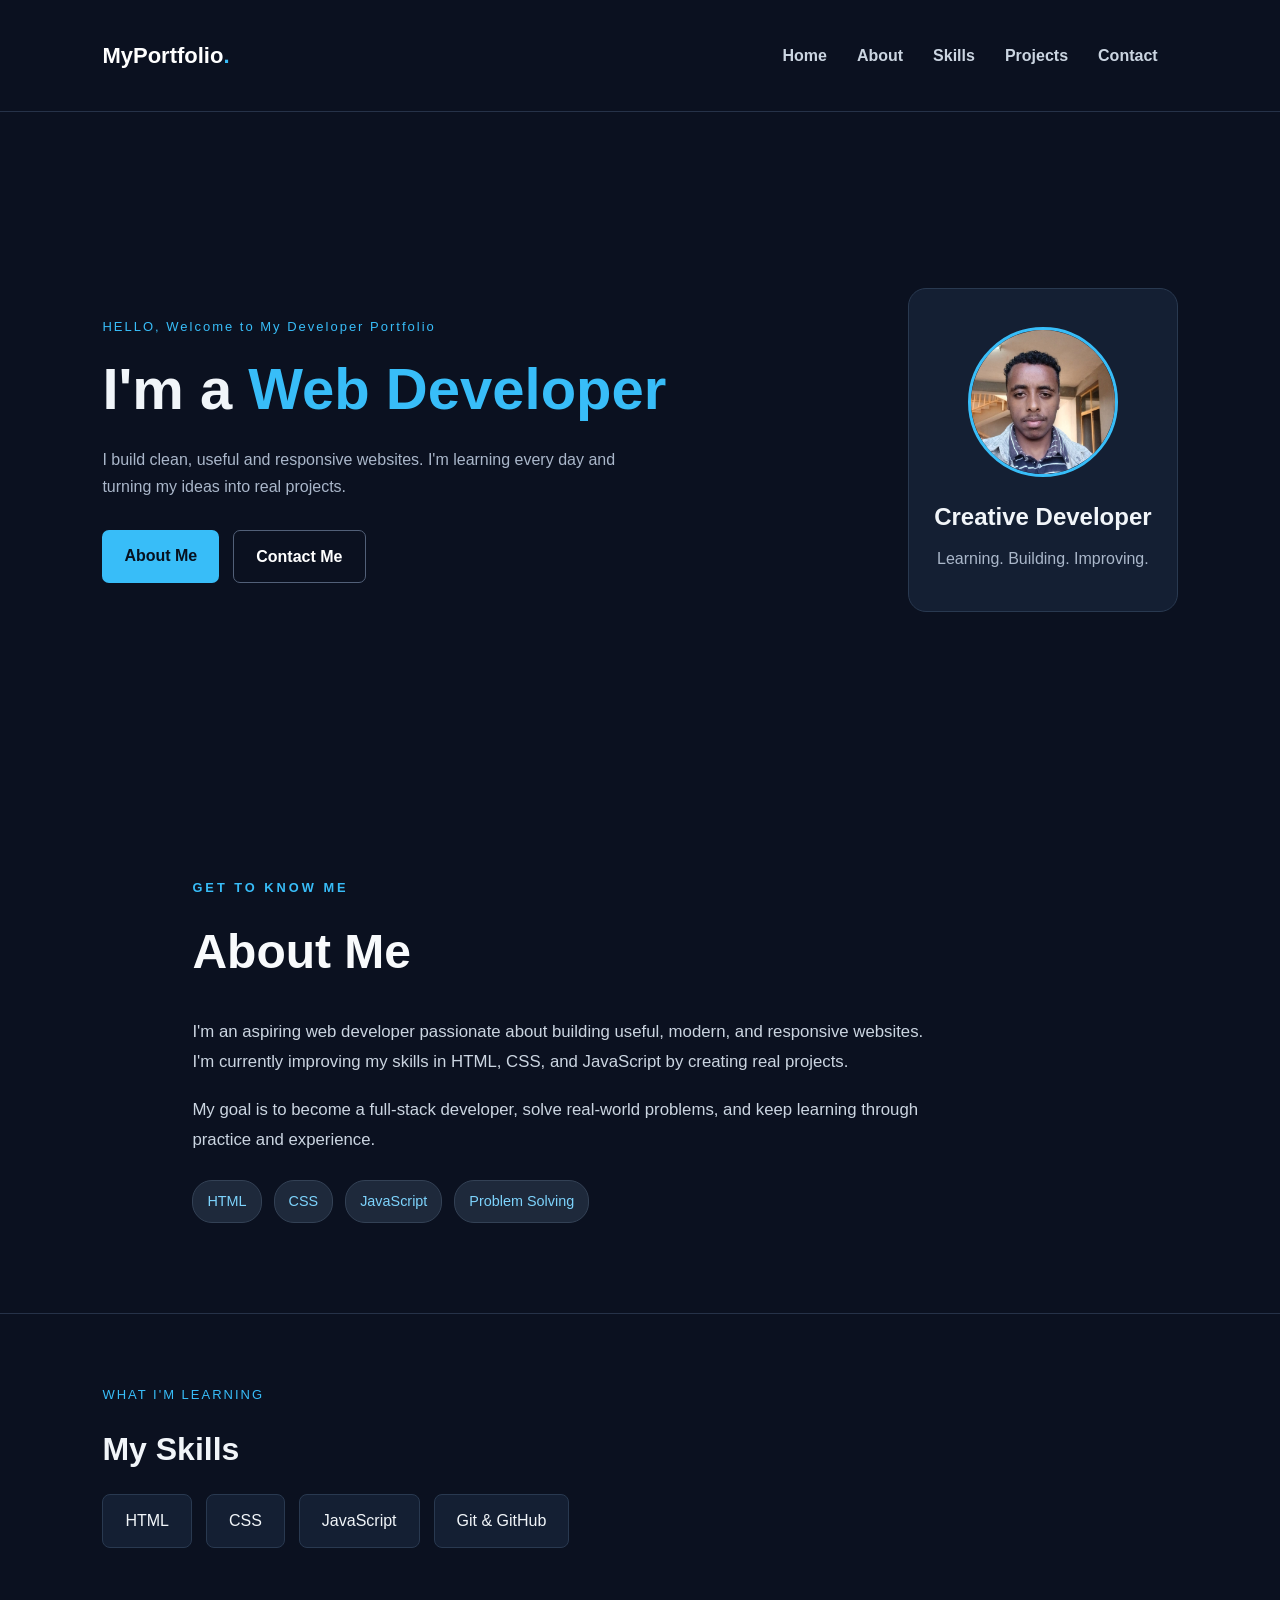
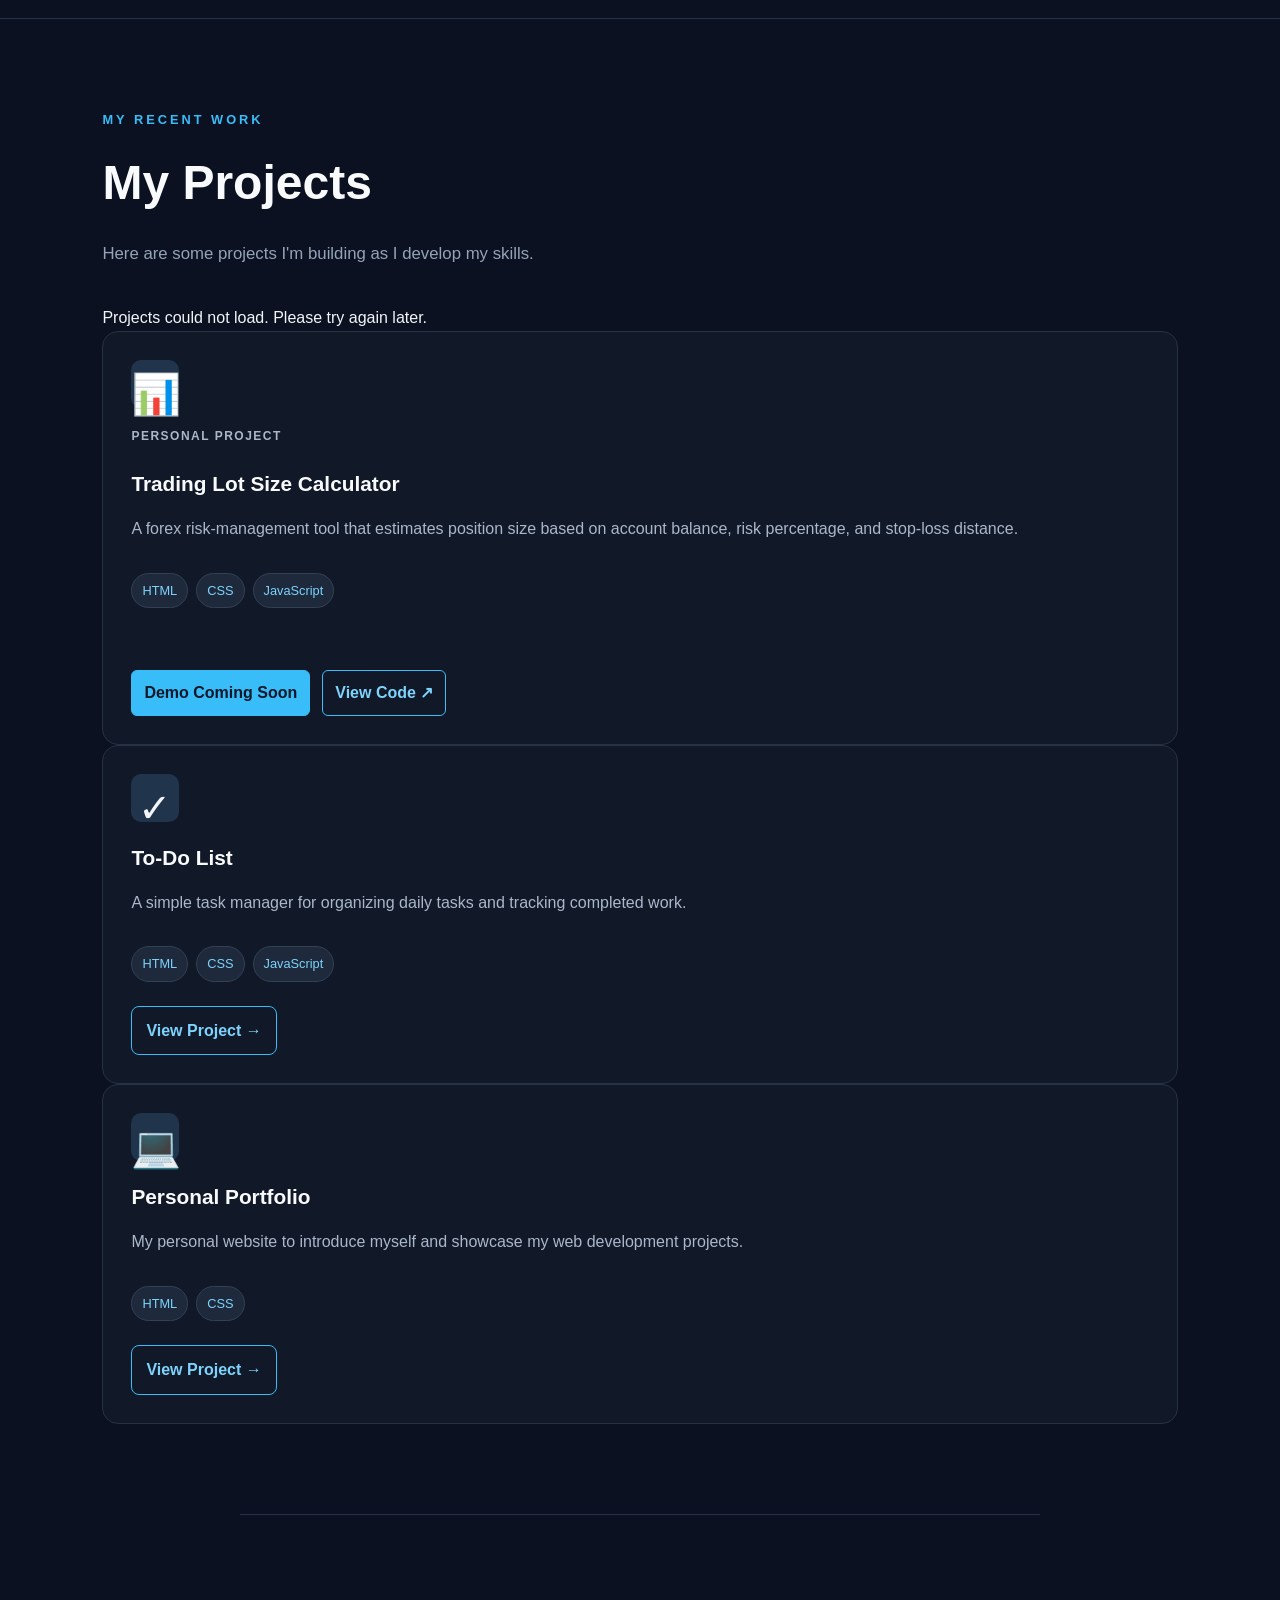
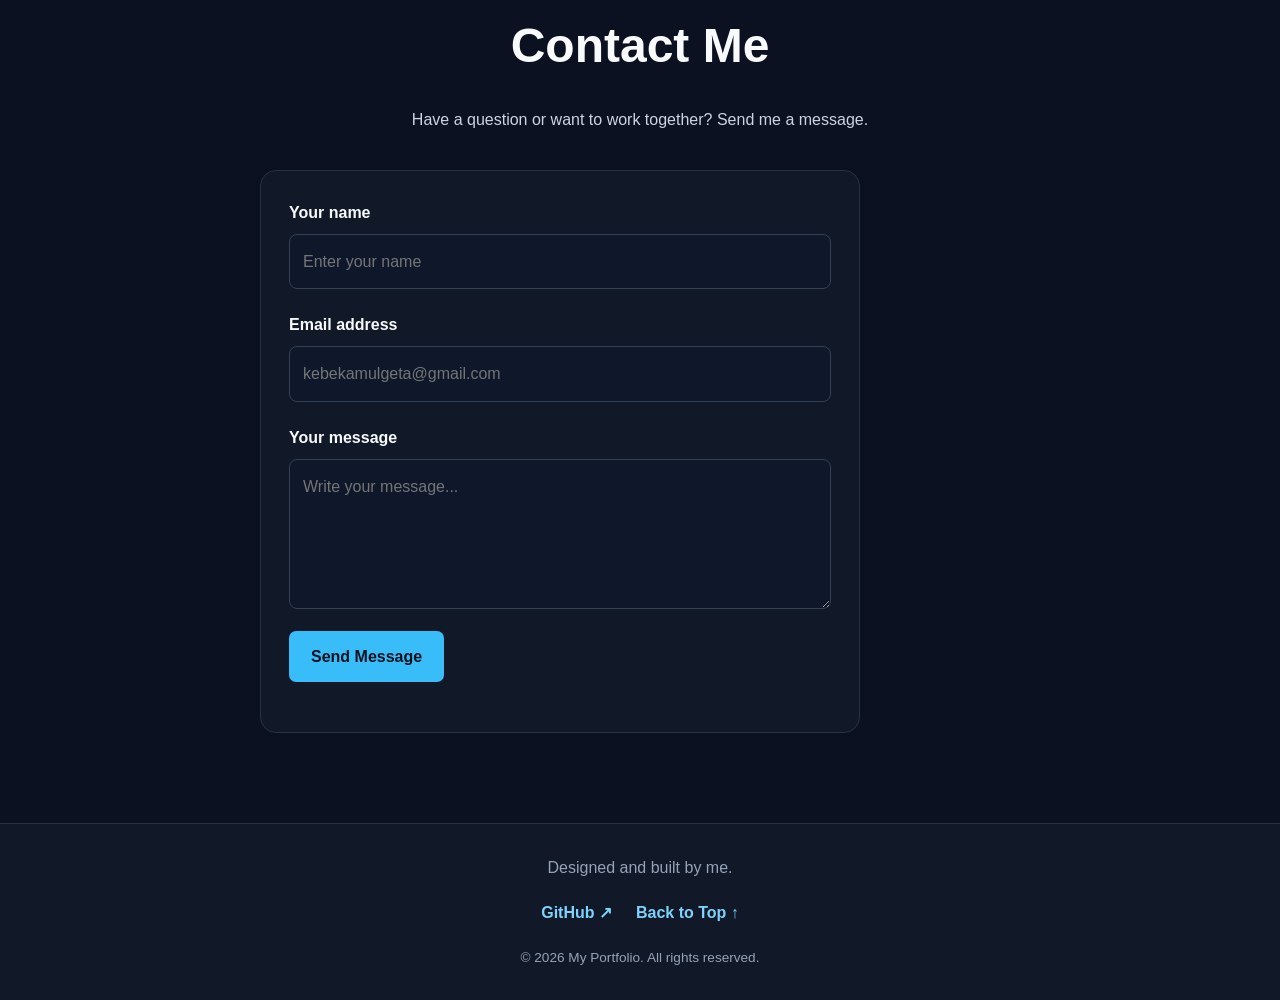
<file: index.html>
<!DOCTYPE html>
<html lang="en">
<head>
    <meta charset="UTF-8">
    <meta name="viewport" content="width=device-width, initial-scale=1.0">
    <title>My Portfolio | Web Developer</title>
    <link rel="stylesheet" href="style.css">
    
<script src="script.js" defer></script>

</head>
<body>

    
<header class="navbar">
    <a href="#home" class="logo">MyPortfolio<span>.</span></a>

    <button
        class="menu-toggle"
        id="menu-toggle"
        aria-label="Open navigation menu"
        aria-expanded="false"
        aria-controls="nav-menu"
    >
        ☰
    </button>

    <nav id="nav-menu">
        <a href="#home">Home</a>
        <a href="#about">About</a>
        <a href="#skills">Skills</a>
        <a href="#projects">Projects</a>
        <a href="#contact">Contact</a>
    </nav>
</header>


    <main>
        <section class="hero" id="home">
            <div class="hero-content">
                <p class="greeting">HELLO, Welcome to My Developer Portfolio</p>

                <h1>I'm a <span>Web Developer</span></h1>

                <p class="description">
                    I build clean, useful and responsive websites.
                    I'm learning every day and turning my ideas into
                    real projects.
                </p>

                <div class="buttons">
                    <a href="#about" class="btn primary">About Me</a>
                    <a href="#contact" class="btn secondary">Contact Me</a>
                </div>
            </div>

            <div class="hero-card">
                <img src="port.jpg" alt="My profile photo" class="profile-photo">
                <h2>Creative Developer</h2>
                <p>Learning. Building. Improving.</p>
            </div>
        </section>

        
<section id="about" class="about">
    <p class="eyebrow">GET TO KNOW ME</p>

    <h2>About Me</h2>

    <p class="about-description">
        I'm an aspiring web developer passionate about
        building useful, modern, and responsive websites.
        I'm currently improving my skills in HTML, CSS,
        and JavaScript by creating real projects.
    </p>

    <p class="about-description">
        My goal is to become a full-stack developer,
        solve real-world problems, and keep learning
        through practice and experience.
    </p>

    <div class="about-skills">
        <span>HTML</span>
        <span>CSS</span>
        <span>JavaScript</span>
        <span>Problem Solving</span>
    </div>
</section>

        <section class="skills section" id="skills">
            <p class="eyebrow">WHAT I'M LEARNING</p>
            <h2>My Skills</h2>

            <div class="skill-list">
                <div class="skill">HTML</div>
                <div class="skill">CSS</div>
                <div class="skill">JavaScript</div>
                <div class="skill">Git & GitHub</div>
            </div>
        </section>

        
<section class="projects section" id="projects">
    <p class="eyebrow">MY RECENT WORK</p>
    <h2>My Projects</h2>
    <p class="projects-intro">
        Here are some projects I'm building as I develop my skills.
    </p>

    <div class="project-grid" id="project-grid">
    <p id="projects-message">Loading projects...</p>
</div>

        

<article class="project-card">
    <div class="project-icon">📊</div>

    <p class="project-status">PERSONAL PROJECT</p>

    <h3>Trading Lot Size Calculator</h3>

    <p class="project-description">
        A forex risk-management tool that estimates
        position size based on account balance,
        risk percentage, and stop-loss distance.
    </p>

    <div class="project-tags">
        <span>HTML</span>
        <span>CSS</span>
        <span>JavaScript</span>
    </div>

    
<div class="project-actions">
    <a
    href="#projects"
    class="project-link primary"
    aria-label="Lot Size Calculator demo coming soon"
>
    Demo Coming Soon
</a>

    <a
        href="https://github.com/kebekakibo/lot-size-calculator"
        target="_blank"
        rel="noopener noreferrer"
        class="project-link secondary"
    >
        View Code ↗
    </a>
</div>

</article>


        <article class="project-card">
            <div class="project-icon">✓</div>
            <h3>To-Do List</h3>
            <p>
                A simple task manager for organizing daily tasks
                and tracking completed work.
            </p>
            <div class="project-tags">
                <span>HTML</span>
                <span>CSS</span>
                <span>JavaScript</span>
            </div>
            <a href="#contact" class="project-link">View Project →</a>
        </article>

        <article class="project-card">
            <div class="project-icon">💻</div>
            <h3>Personal Portfolio</h3>
            <p>
                My personal website to introduce myself and
                showcase my web development projects.
            </p>
            <div class="project-tags">
                <span>HTML</span>
                <span>CSS</span>
            </div>
            <a href="#home" class="project-link">View Project →</a>
        </article>

    </div>
</section>



        
<section id="contact" class="section">
  <h2>Contact Me</h2>

  <p class="contact-intro">
    Have a question or want to work together?
    Send me a message.
  </p>

  <form id="contact-form" class="contact-form">
<div class="honeypot-field" aria-hidden="true">
    <label for="website">Leave this field empty</label>
    <input
        type="text"
        id="website"
        name="website"
        tabindex="-1"
        autocomplete="off"
    >
</div>

    <div class="form-group">
      <label for="name">Your name</label>
      <input
        type="text"
        id="name"
        name="name"
        placeholder="Enter your name"
        required
      >
    </div>

    <div class="form-group">
      <label for="email">Email address</label>
      <input
        type="email"
        id="email"
        name="email"
        placeholder="kebekamulgeta@gmail.com"
        required
      >
    </div>

    <div class="form-group">
      <label for="message">Your message</label>
      <textarea
        id="message"
        name="message"
        placeholder="Write your message..."
        required
      ></textarea>
    </div>

    <button type="submit" class="btn primary">
      Send Message
    </button>

    <p id="form-status" role="status" aria-live="polite"></p>
  </form>
</section>

    </main>

    
<footer class="site-footer">
    <p>Designed and built by me.</p>

    <div class="footer-links">
        <a
            href="https://github.com/kebekakibo"
            target="_blank"
            rel="noopener noreferrer"
        >
            GitHub ↗
        </a>

        <a href="#home">Back to Top ↑</a>
    </div>

    <p class="copyright">
        © 2026 My Portfolio. All rights reserved.
    </p>
</footer>


   

    
</body>
</html>
</file>
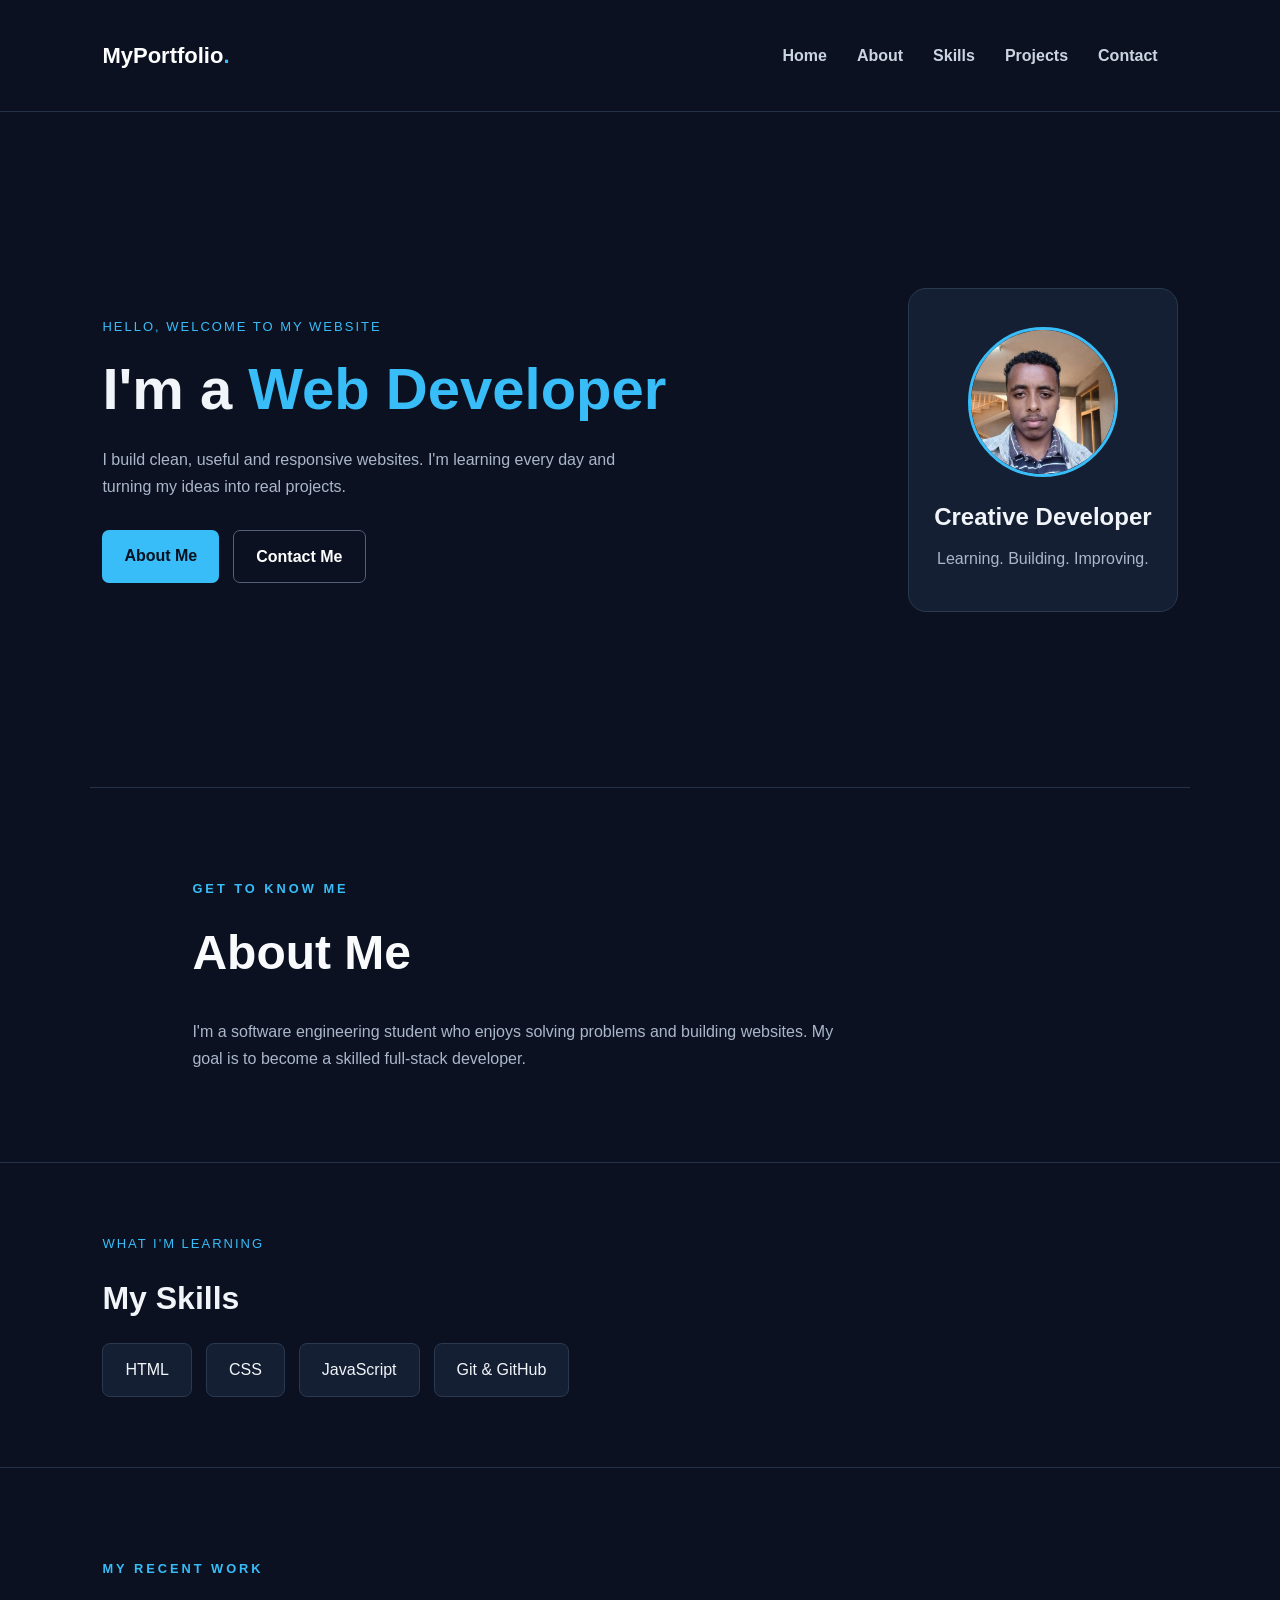
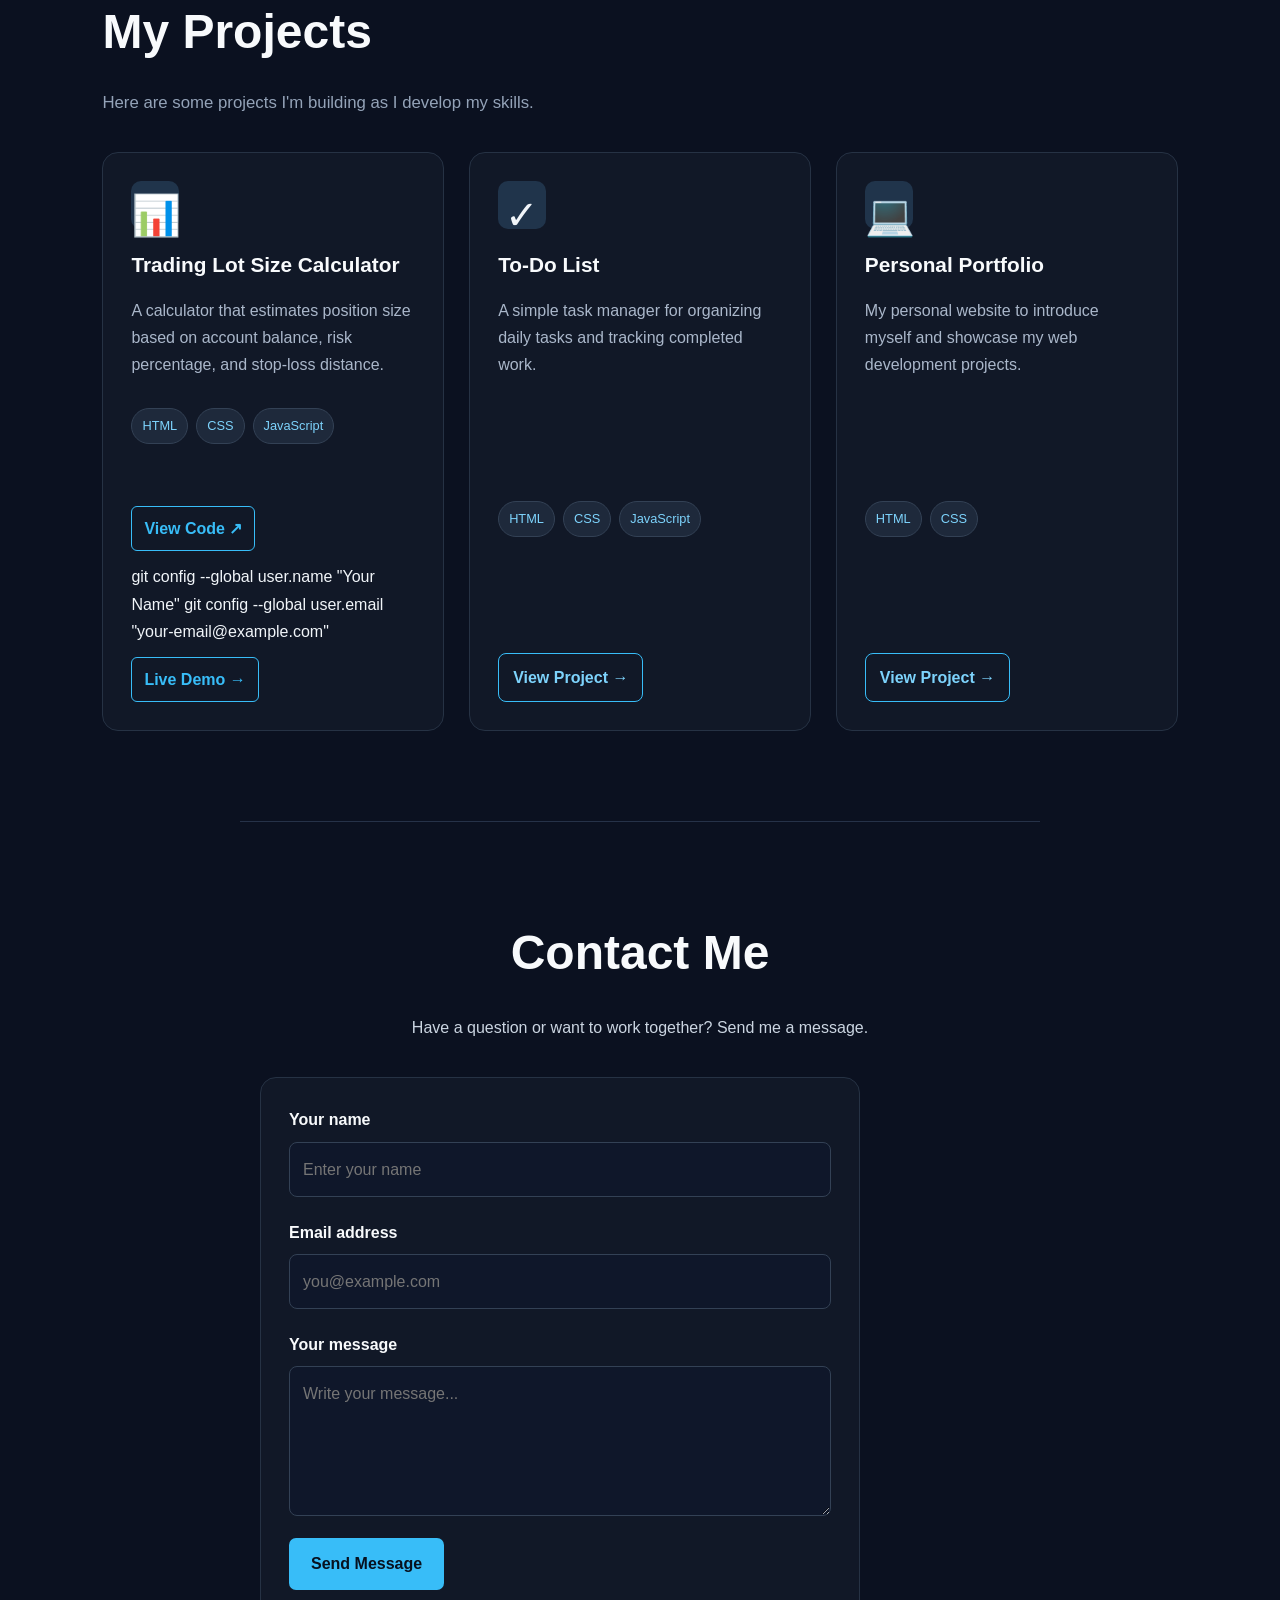
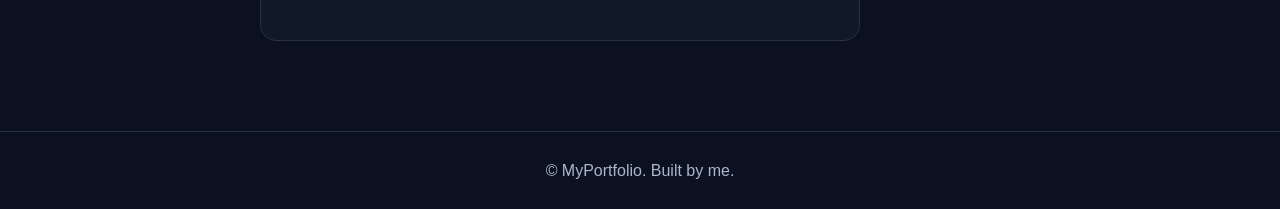
<file: learn.html>
<!DOCTYPE html>
<html lang="en">
<head>
    <meta charset="UTF-8">
    <meta name="viewport" content="width=device-width, initial-scale=1.0">
    <title>My Portfolio | Web Developer</title>
    <link rel="stylesheet" href="style.css">
    <script> src="script.js" defer </script>
</head>
<body>

    
<header class="navbar">
    <a href="#home" class="logo">MyPortfolio<span>.</span></a>

    <button
        class="menu-toggle"
        id="menu-toggle"
        aria-label="Open navigation menu"
        aria-expanded="false"
        aria-controls="nav-menu"
    >
        ☰
    </button>

    <nav id="nav-menu">
        <a href="#home">Home</a>
        <a href="#about">About</a>
        <a href="#skills">Skills</a>
        <a href="#projects">Projects</a>
        <a href="#contact">Contact</a>
    </nav>
</header>


    <main>
        <section class="hero" id="home">
            <div class="hero-content">
                <p class="greeting">HELLO, WELCOME TO MY WEBSITE</p>

                <h1>I'm a <span>Web Developer</span></h1>

                <p class="description">
                    I build clean, useful and responsive websites.
                    I'm learning every day and turning my ideas into
                    real projects.
                </p>

                <div class="buttons">
                    <a href="#about" class="btn primary">About Me</a>
                    <a href="#contact" class="btn secondary">Contact Me</a>
                </div>
            </div>

            <div class="hero-card">
                <img src="port.jpg" alt="My profile photo" class="profile-photo">
                <h2>Creative Developer</h2>
                <p>Learning. Building. Improving.</p>
            </div>
        </section>

        <section class="about section" id="about">
            <p class="eyebrow">GET TO KNOW ME</p>
            <h2>About Me</h2>
            <p>
                I'm a software engineering student who enjoys
                solving problems and building websites. My goal
                is to become a skilled full-stack developer.
            </p>
        </section>

        <section class="skills section" id="skills">
            <p class="eyebrow">WHAT I'M LEARNING</p>
            <h2>My Skills</h2>

            <div class="skill-list">
                <div class="skill">HTML</div>
                <div class="skill">CSS</div>
                <div class="skill">JavaScript</div>
                <div class="skill">Git & GitHub</div>
            </div>
        </section>

        
<section class="projects section" id="projects">
    <p class="eyebrow">MY RECENT WORK</p>
    <h2>My Projects</h2>
    <p class="projects-intro">
        Here are some projects I'm building as I develop my skills.
    </p>

    <div class="project-grid">

        
<article class="project-card">
  <div class="project-icon">📊</div>

  <h3>Trading Lot Size Calculator</h3>

  <p>
    A calculator that estimates position size
    based on account balance, risk percentage,
    and stop-loss distance.
  </p>

  <div class="project-tags">
    <span>HTML</span>
    <span>CSS</span>
    <span>JavaScript</span>
  </div>

  <div class="project-actions">
    <a
      href="https://github.com/kebekakibo/lot-size-calculator"
      target="_blank"
      rel="noopener noreferrer"
      class="project-link"
    >
      View Code ↗
    </a>
git config --global user.name "Your Name"
git config --global user.email "your-email@example.com"
    <a
      href="projects/lot-size-calculator/learn.html"
      class="project-link"
    >
      Live Demo →
    </a>
  </div>
</article>


        <article class="project-card">
            <div class="project-icon">✓</div>
            <h3>To-Do List</h3>
            <p>
                A simple task manager for organizing daily tasks
                and tracking completed work.
            </p>
            <div class="project-tags">
                <span>HTML</span>
                <span>CSS</span>
                <span>JavaScript</span>
            </div>
            <a href="#contact" class="project-link">View Project →</a>
        </article>

        <article class="project-card">
            <div class="project-icon">💻</div>
            <h3>Personal Portfolio</h3>
            <p>
                My personal website to introduce myself and
                showcase my web development projects.
            </p>
            <div class="project-tags">
                <span>HTML</span>
                <span>CSS</span>
            </div>
            <a href="#home" class="project-link">View Project →</a>
        </article>

    </div>
</section>


        
<section id="contact" class="section">
  <h2>Contact Me</h2>

  <p class="contact-intro">
    Have a question or want to work together?
    Send me a message.
  </p>

  <form id="contact-form" class="contact-form">
    <div class="form-group">
      <label for="name">Your name</label>
      <input
        type="text"
        id="name"
        name="name"
        placeholder="Enter your name"
        required
      >
    </div>

    <div class="form-group">
      <label for="email">Email address</label>
      <input
        type="email"
        id="email"
        name="email"
        placeholder="you@example.com"
        required
      >
    </div>

    <div class="form-group">
      <label for="message">Your message</label>
      <textarea
        id="message"
        name="message"
        placeholder="Write your message..."
        required
      ></textarea>
    </div>

    <button type="submit" class="btn primary">
      Send Message
    </button>

    <p id="form-status" role="status" aria-live="polite"></p>
  </form>
</section>

    </main>

    <footer>
        <p>&copy; <span id="year"></span> MyPortfolio. Built by me.</p>
    </footer>

    <script src="script.js"></script>
</body>
</html>
</file>
<file: style.css>
/* 1. Basic reset */
* {
    margin: 0;
    padding: 0;
    box-sizing: border-box;
}

html {
    scroll-behavior: smooth;
}

body {
    font-family: Arial, sans-serif;
    background: #0b1120;
    color: #f1f5f9;
    line-height: 1.7;
}

/* 2. Navigation bar */
.navbar {
    display: flex;
    justify-content: space-between;
    align-items: center;
    padding: 22px 8%;
    border-bottom: 1px solid #263248;
}

.logo {
    font-size: 22px;
    font-weight: bold;
    color: white;
    text-decoration: none;
}

.logo span,
.hero h1 span {
    color: #38bdf8;
}

/* Mobile responsive hero section */
@media (max-width: 768px) {
    .hero {
        flex-direction: column;
        text-align: center;
        gap: 30px;
        padding: 40px 20px;
    }

    .hero-content {
        width: 100%;
    }

    .hero-card {
        width: 100%;
        max-width: 320px;
        margin: 0 auto;
    }

    .buttons {
        justify-content: center;
        flex-wrap: wrap;
    }

    .hero h1 {
        font-size: clamp(2rem, 8vw, 3rem);
    }
}
nav {
    display: flex;
    gap: 24px;
}

nav a {
    color: #cbd5e1;
    text-decoration: none;
}

nav a:hover {
    color: #38bdf8;
}

/* 3. Hero section */
.hero {
    min-height: 75vh;
    padding: 80px 8%;
    display: flex;
    align-items: center;
    justify-content: space-between;
    gap: 50px;
}

.hero-content {
    max-width: 600px;
}

.greeting,
.eyebrow {
    color: #38bdf8;
    font-size: 13px;
    letter-spacing: 2px;
    margin-bottom: 16px;
}

.hero h1 {
    font-size: clamp(36px, 5vw, 58px);
    line-height: 1.2;
    margin-bottom: 22px;
}

.description {
    color: #aab7ca;
    max-width: 520px;
    margin-bottom: 30px;
}

.profile-photo {
    width: 150px;
    height: 150px;
    object-fit: cover;
    border-radius: 50%;
    display: block;
    margin: 0 auto 20px;
    border: 3px solid #38bdf8;
}

.buttons {
    display: flex;
    flex-wrap: wrap;
    gap: 14px;
}

.btn {
    display: inline-block;
    padding: 12px 22px;
    border-radius: 7px;
    text-decoration: none;
    font-weight: bold;
    transition: 0.2s;
}

.primary {
    background: #38bdf8;
    color: #07111f;
}

.secondary {
    border: 1px solid #526078;
    color: white;
}

.btn:hover {
    transform: translateY(-3px);
}

/* 4. Profile card */
.hero-card {
    min-width: 240px;
    padding: 38px 25px;
    text-align: center;
    background: #141f33;
    border: 1px solid #293950;
    border-radius: 18px;
}

.avatar {
    width: 100px;
    height: 100px;
    margin: 0 auto 20px;
    display: grid;
    place-items: center;
    border-radius: 50%;
    background: #38bdf8;
    color: #07111f;
    font-size: 32px;
    font-weight: bold;
}

.hero-card p {
    color: #aab7ca;
    margin-top: 8px;
}

/* 5. Other sections */
.section {
    padding: 70px 8%;
    border-top: 1px solid #263248;
}

.section h2 {
    font-size: 32px;
    margin-bottom: 18px;
}

.about > p:last-child,
.contact > p:not(.eyebrow) {
    color: #aab7ca;
    max-width: 650px;
}

.skill-list {
    display: flex;
    flex-wrap: wrap;
    gap: 14px;
}

.skill {
    background: #141f33;
    border: 1px solid #293950;
    padding: 12px 22px;
    border-radius: 8px;
}

.contact .btn {
    margin-top: 22px;
}

footer {
    padding: 25px;
    text-align: center;
    color: #aab7ca;
    border-top: 1px solid #263248;
}

/* 6. Mobile layout */
@media (max-width: 700px) {
    .navbar {
        position: relative;
        flex-direction: row;
        flex-wrap: wrap;
        justify-content: space-between;
    }

    .menu-toggle {
        display: block;
    }

    .navbar nav {
        display: none;
        flex-direction: column;
        width: 100%;
        gap: 0;
        padding-top: 12px;
    }

    .navbar nav.open {
        display: flex;
    }

    .navbar nav a {
        padding: 12px 0;
        border-top: 1px solid #263248;
    }

    .hero {
        flex-direction: column;
        align-items: stretch;
        padding-top: 55px;
    }

    .hero-card {
        min-width: 0;
    }
}


/* Projects section */
.projects-intro {
    color: #aab7ca;
    margin-bottom: 30px;
}

.project-grid {
    display: grid;
    grid-template-columns: repeat(3, minmax(0, 1fr));
    gap: 22px;
}

.project-card {
    display: flex;
    flex-direction: column;
    align-items: flex-start;
    padding: 25px;
    background: #141f33;
    border: 1px solid #293950;
    border-radius: 14px;
    transition: transform 0.25s, border-color 0.25s;
}

.project-card:hover {
    transform: translateY(-6px);
    border-color: #38bdf8;
}

.project-icon {
    display: grid;
    place-items: center;
    width: 48px;
    height: 48px;
    margin-bottom: 20px;
    border-radius: 10px;
    background: #20344b;
    font-size: 24px;
}

.project-card h3 {
    margin-bottom: 12px;
    font-size: 20px;
}

.project-card p {
    color: #aab7ca;
    margin-bottom: 20px;
}

.project-tags {
    display: flex;
    flex-wrap: wrap;
    gap: 8px;
    margin-bottom: 22px;
}

.project-tags span {
    padding: 5px 9px;
    border-radius: 5px;
    background: #20344b;
    color: #7dd3fc;
    font-size: 12px;
}

.project-link {
    margin-top: auto;
    color: #38bdf8;
    text-decoration: none;
    font-weight: bold;
}

.project-link:hover {
    text-decoration: underline;
}

/* Responsive project cards */
@media (max-width: 900px) {
    .project-grid {
        grid-template-columns: repeat(2, minmax(0, 1fr));
    }
}

@media (max-width: 600px) {
    .project-grid {
        grid-template-columns: 1fr;
    }
}


/* Menu button: hidden on desktop */
.menu-toggle {
    display: none;
    background: transparent;
    border: 1px solid #526078;
    color: #f1f5f9;
    font-size: 26px;
    padding: 4px 12px;
    border-radius: 6px;
    cursor: pointer;
}

/* Mobile navigation */
@media (max-width: 700px) {
    .navbar {
        position: relative;
        flex-direction: row;
        flex-wrap: wrap;
        justify-content: space-between;
    }

    .menu-toggle {
        display: block;
    }

    .navbar nav {
        display: none;
        flex-direction: column;
        width: 100%;
        gap: 0;
        padding-top: 12px;
    }

    .navbar nav.open {
        display: flex;
    }

    .navbar nav a {
        padding: 12px 0;
        border-top: 1px solid #263248;
    }
}


.contact-intro {
  margin-bottom: 24px;
  color: #cbd5e1;
}

.contact-form {
  width: 100%;
  max-width: 600px;
  display: grid;
  gap: 20px;
}

.form-group {
  display: grid;
  gap: 8px;
}

.form-group label {
  font-weight: 600;
}

.form-group input,
.form-group textarea {
  width: 100%;
  padding: 12px;
  background: #141f33;
  color: #f1f5f9;
  border: 1px solid #293950;
  border-radius: 7px;
  font: inherit;
}

.form-group input:focus,
.form-group textarea:focus {
  outline: 2px solid #38bdf8;
  border-color: #38bdf8;
}

.form-group textarea {
  min-height: 140px;
  resize: vertical;
}

.contact-form button {
  width: fit-content;
  padding: 12px 22px;
  border: none;
  border-radius: 7px;
  cursor: pointer;
  font: inherit;
  font-weight: 600;
}

#form-status {
  color: #38bdf8;
  overflow-wrap: anywhere;
}


.project-actions {
  display: flex;
  flex-wrap: wrap;
  gap: 12px;
  margin-top: auto;
  padding-top: 18px;
}

.project-actions .project-link {
  display: inline-block;
  padding: 8px 12px;
  border: 1px solid #38bdf8;
  border-radius: 6px;
  color: #38bdf8;
  text-decoration: none;
  font-weight: 600;
  transition: background 0.2s, color 0.2s;
}

.project-actions .project-link:hover {
  background: #38bdf8;
  color: #0b1120;
}


/* Project Cards */
.project-grid {
    display: grid;
    grid-template-columns: repeat(auto-fit, minmax(260px, 1fr));
    gap: 25px;
    margin-top: 30px;
}

.project-card {
    background: #111827;
    border: 1px solid #263244;
    border-radius: 16px;
    padding: 28px;
    transition: transform 0.3s ease, border-color 0.3s ease;
}

.project-card:hover {
    transform: translateY(-6px);
    border-color: #38bdf8;
}

.project-icon {
    font-size: 2.5rem;
    margin-bottom: 18px;
}

.project-status {
    color: #38bdf8;
    font-size: 0.75rem;
    font-weight: 700;
    letter-spacing: 1.5px;
    margin-bottom: 10px;
}

.project-card h3 {
    color: #f8fafc;
    font-size: 1.3rem;
    margin-bottom: 14px;
}

.project-description {
    color: #cbd5e1;
    line-height: 1.7;
    margin-bottom: 22px;
}

.project-tags {
    display: flex;
    flex-wrap: wrap;
    gap: 8px;
    margin-bottom: 24px;
}

.project-tags span {
    background: #1e293b;
    color: #7dd3fc;
    border: 1px solid #334155;
    padding: 6px 10px;
    border-radius: 20px;
    font-size: 0.8rem;
}

.project-actions {
    display: flex;
    flex-wrap: wrap;
    gap: 12px;
}

.project-link {
    display: inline-block;
    padding: 10px 14px;
    border: 1px solid #38bdf8;
    border-radius: 8px;
    color: #7dd3fc;
    text-decoration: none;
    font-weight: 600;
    transition: background 0.2s ease, color 0.2s ease;
}

.project-link:hover {
    background: #38bdf8;
    color: #0f172a;
}


/* Improve project card spacing */
.project-card {
    display: flex;
    flex-direction: column;
    align-items: flex-start;
    height: 100%;
    box-sizing: border-box;
}

.project-description {
    line-height: 1.7;
}

.project-tags {
    margin-top: auto;
    padding-top: 10px;
}

.project-actions {
    margin-top: 20px;
}


/* Primary project button */
.project-link.primary {
    background: #38bdf8;
    color: #0f172a;
    border-color: #38bdf8;
}

/* Primary button hover */
.project-link.primary:hover {
    background: #7dd3fc;
    border-color: #7dd3fc;
}

/* Secondary project button */
.project-link.secondary {
    background: transparent;
    color: #7dd3fc;
    border-color: #38bdf8;
}


/* Projects section */
#projects {
    padding: 90px 8%;
}

/* Small section label */
#projects .eyebrow {
    color: #38bdf8;
    font-size: 0.8rem;
    font-weight: 700;
    letter-spacing: 3px;
    text-transform: uppercase;
    margin-bottom: 12px;
}

/* Main section heading */
#projects h2 {
    color: #f8fafc;
    font-size: clamp(2rem, 5vw, 3rem);
    margin-bottom: 16px;
}

/* Introductory text */
.projects-intro {
    color: #94a3b8;
    font-size: 1.05rem;
    line-height: 1.7;
    max-width: 600px;
    margin-bottom: 35px;
}


/* Make the whole portfolio responsive */
@media (max-width: 768px) {

    /* General section spacing */
    section {
        padding-left: 20px;
        padding-right: 20px;
    }

    /* Navigation */
    nav {
        flex-wrap: wrap;
        gap: 15px;
    }

    /* About section */
    #about {
        flex-direction: column;
        gap: 25px;
    }

    /* Project cards */
    .project-grid {
        grid-template-columns: 1fr;
    }

    /* Contact section */
    #contact {
        padding-top: 50px;
        padding-bottom: 50px;
    }

}


/* Professional navigation */
nav {
    display: flex;
    justify-content: center;
    align-items: center;
    gap: 30px;
    padding: 20px;
    flex-wrap: wrap;
}

nav a {
    color: #cbd5e1;
    text-decoration: none;
    font-weight: 600;
    transition: color 0.3s ease;
}

nav a:hover {
    color: #38bdf8;
}

/* Mobile navigation */
@media (max-width: 480px) {
    nav {
        gap: 16px;
        padding: 16px 10px;
    }

    nav a {
        font-size: 0.9rem;
    }
}

/* About section */
.about {
    padding: 90px 8%;
    max-width: 1100px;
    margin: 0 auto;
}

.about .eyebrow {
    color: #38bdf8;
    font-size: 0.8rem;
    font-weight: 700;
    letter-spacing: 3px;
    margin-bottom: 12px;
}

.about h2 {
    color: #f8fafc;
    font-size: clamp(2rem, 5vw, 3rem);
    margin-bottom: 24px;
}

.about-description {
    color: #cbd5e1;
    font-size: 1.05rem;
    line-height: 1.8;
    max-width: 750px;
    margin-bottom: 18px;
}

.about-skills {
    display: flex;
    flex-wrap: wrap;
    gap: 12px;
    margin-top: 25px;
}

.about-skills span {
    background: #1e293b;
    color: #7dd3fc;
    border: 1px solid #334155;
    padding: 8px 14px;
    border-radius: 20px;
    font-size: 0.9rem;
}


/* Contact section */
#contact {
    padding: 90px 20px;
    max-width: 800px;
    margin: 0 auto;
}

#contact h2 {
    color: #f8fafc;
    font-size: clamp(2rem, 5vw, 3rem);
    text-align: center;
    margin-bottom: 20px;
}

.contact-intro {
    color: #cbd5e1;
    text-align: center;
    line-height: 1.8;
    margin-bottom: 35px;
}

.contact-form {
    display: flex;
    flex-direction: column;
    gap: 22px;
    background: #111827;
    border: 1px solid #263244;
    border-radius: 16px;
    padding: 28px;
}

.form-group {
    display: flex;
    flex-direction: column;
    gap: 8px;
}

.form-group label {
    color: #f8fafc;
    font-weight: 600;
}

.form-group input,
.form-group textarea {
    width: 100%;
    box-sizing: border-box;
    padding: 13px;
    background: #0f172a;
    color: #f8fafc;
    border: 1px solid #334155;
    border-radius: 8px;
    font: inherit;
}

.form-group textarea {
    min-height: 150px;
    resize: vertical;
}

.form-group input:focus,
.form-group textarea:focus {
    outline: 2px solid #38bdf8;
    border-color: #38bdf8;
}

.contact-form button {
    cursor: pointer;
    align-self: flex-start;
}

#form-status {
    color: #7dd3fc;
    line-height: 1.5;
}

@media (max-width: 480px) {
    .contact-form {
        padding: 18px;
    }

    .contact-form button {
        align-self: stretch;
    }
}

/* Portfolio footer */
.site-footer {
    padding: 30px 20px;
    text-align: center;
    background: #111827;
    border-top: 1px solid #263244;
    color: #94a3b8;
}

.footer-links {
    display: flex;
    justify-content: center;
    flex-wrap: wrap;
    gap: 24px;
    margin: 18px 0;
}

.footer-links a {
    color: #7dd3fc;
    text-decoration: none;
    font-weight: 600;
    transition: color 0.3s ease;
}

.footer-links a:hover {
    color: #f8fafc;
}

.copyright {
    font-size: 0.85rem;
    margin-top: 20px;
}
.honeypot-field {
    position: absolute;
    left: -9999px;
    width: 1px;
    height: 1px;
    overflow: hidden;
}
</file>
